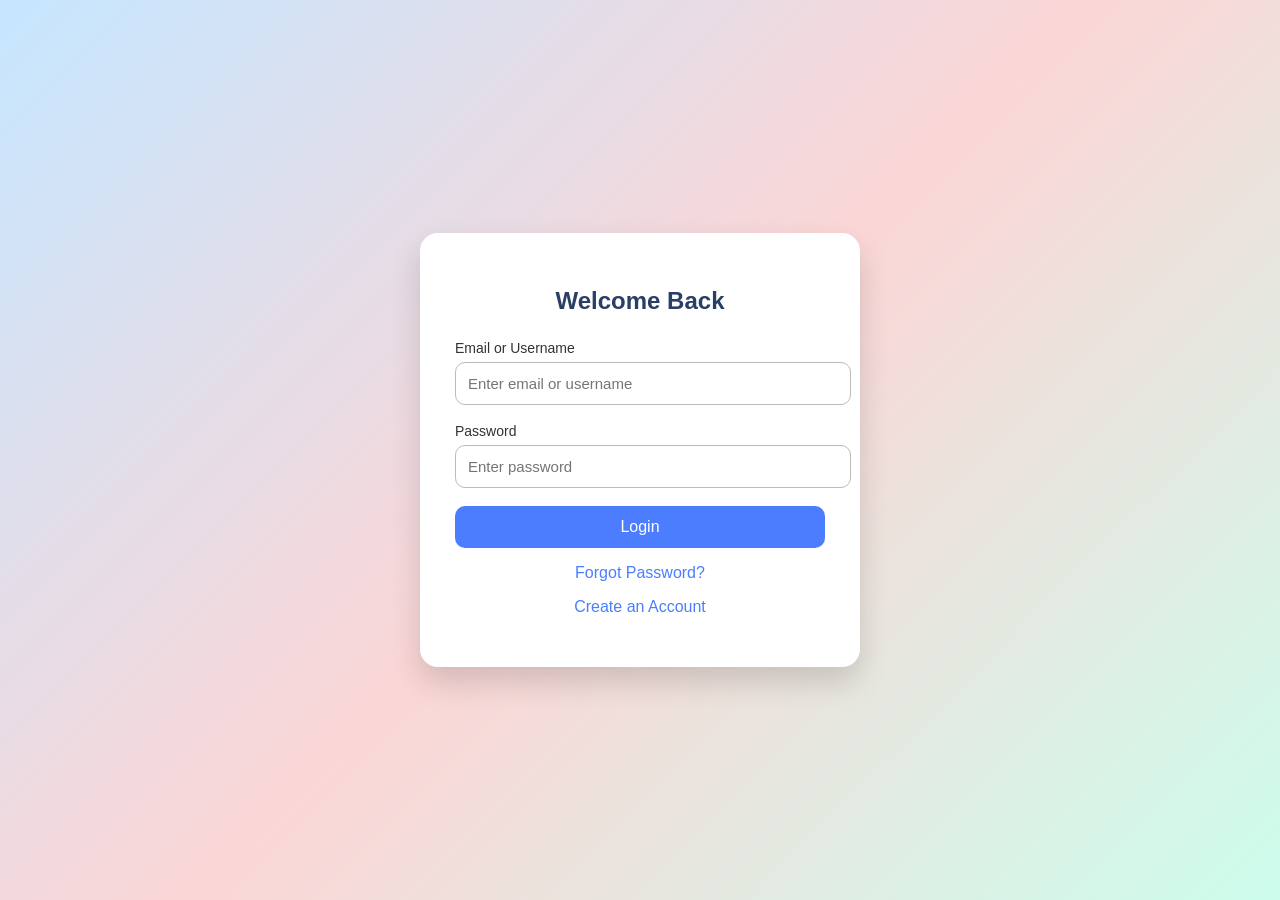
<file: index.html>
<!doctype html>
<html lang="en">

<head>
    <meta charset="utf-8" />
    <meta name="viewport" content="width=device-width,initial-scale=1" />
    <title>Chat A.I+</title>

    <style>
        /* === YOUR CSS (UNCHANGED) === */
        :root {
            --bg: #e9f0fb;
            --accent1: #7c3aed;
            --accent2: #06b6d4;
            font-family: Inter, system-ui;
        }

        * {
            box-sizing: border-box
        }

        html,
        body {
            height: 100%;
            margin: 0;
            background: linear-gradient(180deg, var(--bg), #f7fbff)
        }

        .app {
            max-width: 1200px;
            height: calc(100vh - 40px);
            margin: 20px auto;
            display: flex;
            gap: 20px;
            padding: 20px;
        }

        .sidebar {
            width: 280px;
            display: flex;
            flex-direction: column;
            background: white;
            border-radius: 16px;
            padding: 16px;
        }

        .logo {
            width: 44px;
            height: 44px;
            border-radius: 10px;
            background: linear-gradient(135deg, var(--accent1), var(--accent2));
            color: white;
            display: flex;
            align-items: center;
            justify-content: center;
            font-weight: 700;
        }

        .btn {
            background: var(--accent1);
            color: white;
            border: 0;
            padding: 10px;
            border-radius: 10px;
            cursor: pointer;
        }

        .btn.ghost {
            background: transparent;
            color: var(--accent1);
            border: 1px solid rgba(0, 0, 0, .1);
        }

        .main {
            flex: 1;
            display: flex;
            flex-direction: column;
            background: white;
            border-radius: 16px;
            padding: 16px;
        }

        .pane {
            flex: 1;
            overflow-y: auto;
            padding: 10px;
            background: #f8fafc;
            border-radius: 12px;
        }

        .message {
            display: flex;
            gap: 10px;
            margin-bottom: 12px;
        }

        .message.user {
            justify-content: flex-end
        }

        .message.bot {
            justify-content: flex-start
        }

        .avatar {
            width: 36px;
            height: 36px;
            border-radius: 8px;
            background: #06b6d4;
            color: white;
            display: flex;
            align-items: center;
            justify-content: center;
            font-size: 14px;
        }

        .bubble {
            max-width: 70%;
            padding: 12px;
            border-radius: 12px;
            background: white;
            box-shadow: 0 4px 12px rgba(0, 0, 0, .08);
        }

        .message.user .bubble {
            background: linear-gradient(90deg, rgba(6, 182, 212, .15), rgba(124, 58, 237, .08));
        }

        .composer {
            display: flex;
            gap: 10px;
            margin-top: 12px;
        }

        .composer input {
            flex: 1;
            padding: 12px;
            border-radius: 10px;
            border: 1px solid #ddd;
        }
    </style>
</head>

<body>

   
    <div class="app">

        <aside class="sidebar">
            <div style="display:flex;gap:10px;align-items:center">
                <div class="logo">LLM</div>
                <div>
                    <strong>EchoVision</strong>
                    <div style="font-size:12px">Multilingual CyberCrime Support Using RAG and Agentic models</div>
                </div>
            </div>

            <button class="btn" style="margin-top:20px" onclick="clearChat()">+ New Chat</button>

            <div style="margin-top:auto;display:flex;justify-content:space-between;align-items:center">
                <div>
                    <strong id="userName"></strong>
                    <div style="font-size:12px">Active</div>
                </div>
                <button class="btn ghost" onclick="logout()">Logout</button>
            </div>
        </aside>

        <main class="main">
            <div class="pane" id="pane"></div>

            <div class="composer">
                <input id="messageInput" placeholder="What's on your mind?" />
                <button class="btn" id="sendBtn">Send</button>
            </div>
        </main>

    </div>

    <script>
    /* ================= AUTH ================= */
    const username = localStorage.getItem("username");
    if (!username) location.href = "login.html";

    document.getElementById("userName").innerText = username;

    const pane = document.getElementById("pane");
    const input = document.getElementById("messageInput");
    const STORAGE_KEY = `chat_${username}`;

    /* ================= UTILS ================= */
    function formatMessage(text) {
            if (!text) return "";

            // Convert headings
            text = text
                .replace(/^###### (.*$)/gim, "<h6>$1</h6>")
                .replace(/^##### (.*$)/gim, "<h5>$1</h5>")
                .replace(/^#### (.*$)/gim, "<h4>$1</h4>")
                .replace(/^### (.*$)/gim, "<h3>$1</h3>")
                .replace(/^## (.*$)/gim, "<h2>$1</h2>")
                .replace(/^# (.*$)/gim, "<h1>$1</h1>");

            // Convert bold/italic
            text = text
                .replace(/\*\*(.*?)\*\*/gim, "<b>$1</b>")
                .replace(/\*(.*?)\*/gim, "<i>$1</i>");

            // Convert unordered lists
            text = text.replace(/^\s*-\s+(.*)$/gim, "<li>$1</li>");
            text = text.replace(/(<li>.*<\/li>)/gim, "<ul>$1</ul>");

            // Convert numbered lists
            text = text.replace(/^\s*\d+\.\s+(.*)$/gim, "<li>$1</li>");
            text = text.replace(/(<li>.*<\/li>)/gim, "<ol>$1</ol>");

            // Convert blockquotes
            text = text.replace(/^> (.*)$/gim, "<blockquote>$1</blockquote>");

            // Convert horizontal rules
            text = text.replace(/^---$/gim, "<hr>");

            // Convert line breaks
            // text = text.replace(/\n/g, "<br>");

            return text;
        }

    function saveChat() {
        localStorage.setItem(STORAGE_KEY, pane.innerHTML);
    }

    function loadChat() {
        const saved = localStorage.getItem(STORAGE_KEY);
        if (saved) {
            pane.innerHTML = saved;
            pane.scrollTop = pane.scrollHeight;
        }
    }

    function addMessage(text, type) {
        const msg = document.createElement("div");
        msg.className = "message " + type;
        msg.innerHTML = `
            <div class="avatar">${type === "user" ? "You" : "AI"}</div>
            <div class="bubble">${formatMessage(text)}</div>
        `;
        pane.appendChild(msg);
        pane.scrollTop = pane.scrollHeight;
        saveChat();
    }

    /* ================= CHAT ================= */
    async function sendMessage() {
        const text = input.value.trim();
        if (!text) return;

        addMessage(text, "user");
        input.value = "";

        const typing = document.createElement("div");
        typing.className = "message bot";
        typing.innerHTML = `
            <div class="avatar">AI</div>
            <div class="bubble">Typing...</div>
        `;
        pane.appendChild(typing);
        pane.scrollTop = pane.scrollHeight;

        const res = await fetch("http://127.0.0.1:8000/query", {
            method: "POST",
            headers: { "Content-Type": "application/json" },
            body: JSON.stringify({ query: text, username }) // Use username consistently
        });

        const data = await res.json();
        typing.remove();

        if (data.redirect === true) {
            addComplaintButton(data.answer);
            return;
        }

        addMessage(data.answer, "bot");
    }

    function addComplaintButton(answerText) {
        const msg = document.createElement("div");
        msg.className = "message bot";
        msg.innerHTML = `
            <div class="avatar">AI</div>
            <div class="bubble">
                ${formatMessage(answerText)}
                <br><br>
                <button class="btn" onclick="goToComplaint()">
                    <strong>File Cyber Complaint</strong>
                </button>
            </div>
        `;
        pane.appendChild(msg);
        pane.scrollTop = pane.scrollHeight;
        saveChat();
    }

    function goToComplaint() {
        window.location.href = "complaint.html";
    }

    /* ================= RETURN FROM COMPLAINT ================= */
    loadChat();

    const params = new URLSearchParams(window.location.search);
    if (params.get("from") === "complaint") {
        addMessage(
            "✅ Your cyber complaint has been submitted successfully. Our cyber team will contact you shortly.",
            "bot"
        );
        history.replaceState(null, "", "index.html");
    }

    /* ================= EVENTS ================= */
    document.getElementById("sendBtn").onclick = sendMessage;
    input.addEventListener("keydown", e => e.key === "Enter" && sendMessage());

    function clearChat() {
        localStorage.removeItem(STORAGE_KEY);
        pane.innerHTML = "";
    }

    function logout() {
        localStorage.removeItem("username");
        location.href = "login.html";
    }
</script>




</body>

</html>
</file>
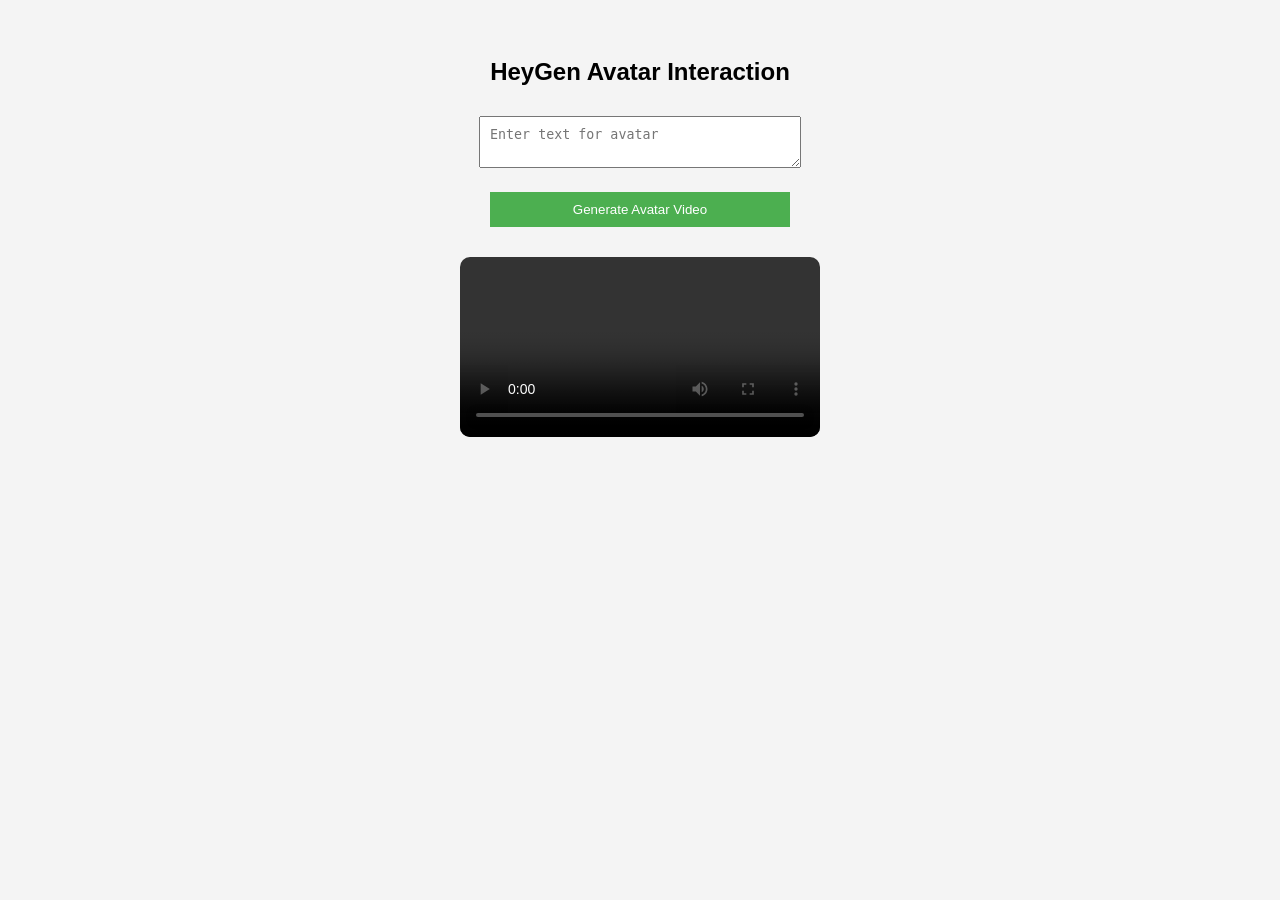
<file: avatar.html>
<!DOCTYPE html>
<html lang="en">
<head>
    <meta charset="UTF-8" />
    <title>HeyGen Avatar Interaction</title>
    <style>
        body {
            font-family: Arial, sans-serif;
            background: #f4f4f4;
            text-align: center;
            padding: 30px;
        }
        input, textarea, button {
            width: 300px;
            padding: 10px;
            margin: 10px;
        }
        video {
            margin-top: 20px;
            width: 360px;
            border-radius: 10px;
        }
        button {
            background: #4CAF50;
            color: white;
            border: none;
            cursor: pointer;
        }
    </style>
</head>
<body>

<h2>HeyGen Avatar Interaction</h2>

<textarea id="textInput" placeholder="Enter text for avatar"></textarea><br>

<button onclick="generateVideo()">Generate Avatar Video</button>

<div id="status"></div>

<video id="avatarVideo" controls></video>

<script>
async function generateVideo() {
    const text = document.getElementById("textInput").value;
    const status = document.getElementById("status");
    const video = document.getElementById("avatarVideo");

    status.innerText = "Generating video...";

    const response = await fetch("https://api.heygen.com/v1/video.generate", {
        method: "POST",
        headers: {
            "Authorization": "Bearer sk_V2_hgu_kcxc87DWS3J_cNqMWPjKKO5W8cuukKHg1T85El0r1vSJ", // ❌ DO NOT USE IN PROD
            "Content-Type": "application/json"
        },
        body: JSON.stringify({
            video_inputs: [{
                character: {
                    type: "avatar",
                    avatar_id: "1660815129"
                },
                voice: {
                    type: "text",
                    input_text: text
                }
            }]
        })
    });

    const result = await response.json();

    if (!result.data || !result.data.video_id) {
        status.innerText = "Failed to generate video";
        return;
    }

    status.innerText = "Processing video...";

    // Poll for video status
    const videoId = result.data.video_id;
    const interval = setInterval(async () => {
        const res = await fetch(`https://api.heygen.com/v1/video/${videoId}`, {
            headers: {
                "Authorization": "Bearer YOUR_API_KEY"
            }
        });

        const data = await res.json();

        if (data.data.status === "completed") {
            clearInterval(interval);
            video.src = data.data.video_url;
            status.innerText = "Video ready!";
        }
    }, 3000);
}
</script>

</body>
</html>
</file>
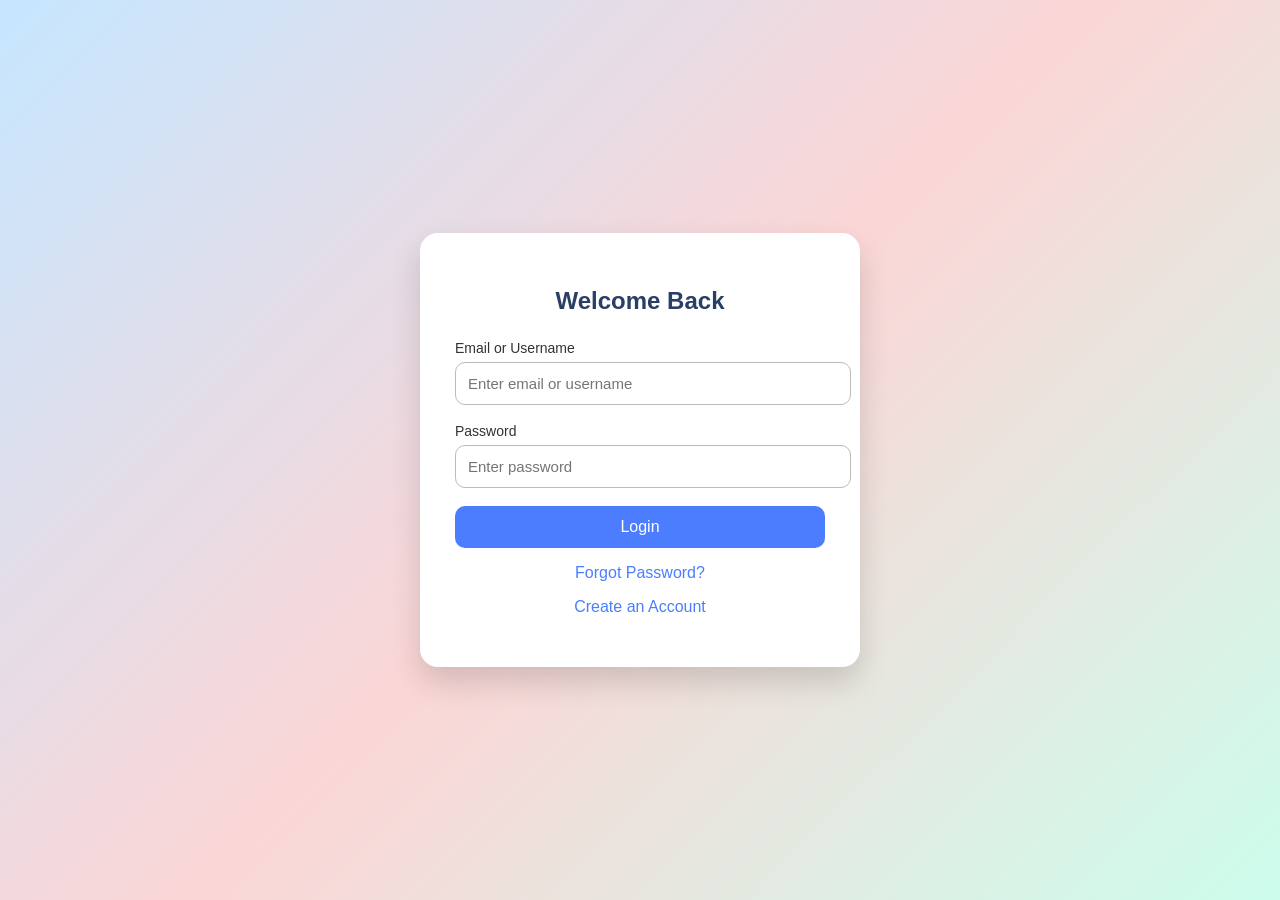
<file: complaint.html>
<!DOCTYPE html>
<html lang="en">

<head>
    <meta charset="UTF-8" />
    <meta name="viewport" content="width=device-width, initial-scale=1" />
    <title>Cybersecurity Incident Report</title>

    <link href="https://fonts.googleapis.com/css2?family=Quicksand:wght@400;500;600&display=swap" rel="stylesheet" />
    <link rel="stylesheet" href="https://cdnjs.cloudflare.com/ajax/libs/font-awesome/6.4.0/css/all.min.css" />
    <link rel="stylesheet" href="style2.css" />
</head>

<body>

    <form class="contact-form" id="incidentForm" enctype="multipart/form-data">

        <div class="contact-label">Cybersecurity Incident Report</div>

        <!-- Full Name -->
        <div class="input-box">
            <i class="fas fa-user input-icon"></i>
            <input type="text" name="fullname" placeholder=" " required>
            <label>Full Name</label>
        </div>

        <!-- Email -->
        <div class="input-box">
            <i class="fas fa-envelope input-icon"></i>
            <input type="email" name="email" placeholder=" " required>
            <label>Email Address</label>
        </div>

        <!-- Phone -->
        <div class="input-box">
            <i class="fas fa-phone input-icon"></i>
            <input type="tel" name="phone" placeholder=" " required>
            <label>Phone Number</label>
        </div>

        <!-- Incident Type -->
        <div class="input-box">
            <i class="fas fa-shield-alt input-icon"></i>
            <select name="incident_type" required>
                <option value="" disabled selected></option>
                <option>Online Fraud</option>
                <option>Phishing</option>
                <option>Hacking Attempt</option>
                <option>Identity Theft</option>
                <option>Malware / Virus</option>
                <option>Cyber Bullying</option>
                <option>Other</option>
            </select>
            <label>Type of Cyber Incident</label>
        </div>

        <!-- Incident Description -->
        <div class="input-box feedback-field">
            <i class="fas fa-file-alt input-icon"></i>
            <textarea name="description" placeholder=" " required></textarea>
            <label>Incident Description</label>
        </div>

        <!-- Screenshot Upload -->
        <div class="input-box">
            <!-- <i class="fas fa-image input-icon "></i> -->
            <input type="file" name="screenshot" accept="image/*" multiple required>
            <label>Upload Screenshot Evidence</label>
        </div>

        <!-- Submit -->
        <button type="submit" class="btn-submit">
            Report Incident
        </button>

    </form>
    <script>
    const username = localStorage.getItem("username");
    if (!username) location.href = "login.html";

    document.getElementById("incidentForm").addEventListener("submit", async function (e) {
        e.preventDefault();

        const formData = new FormData(e.target);

        try {
            const res = await fetch("http://127.0.0.1:8000/report", {
                method: "POST",
                body: formData
            });

            if (!res.ok) {
                alert("❌ Failed to submit incident");
                return;
            }

            alert("✅ Incident reported successfully!\nCyber team has been notified.");

            // ✅ IMPORTANT: redirect with flag
            window.location.href = "index.html?from=complaint";

        } catch (err) {
            alert("⚠️ Server error. Please try again later.");
            console.error(err);
        }
    });
</script>



</body>

</html>
</file>
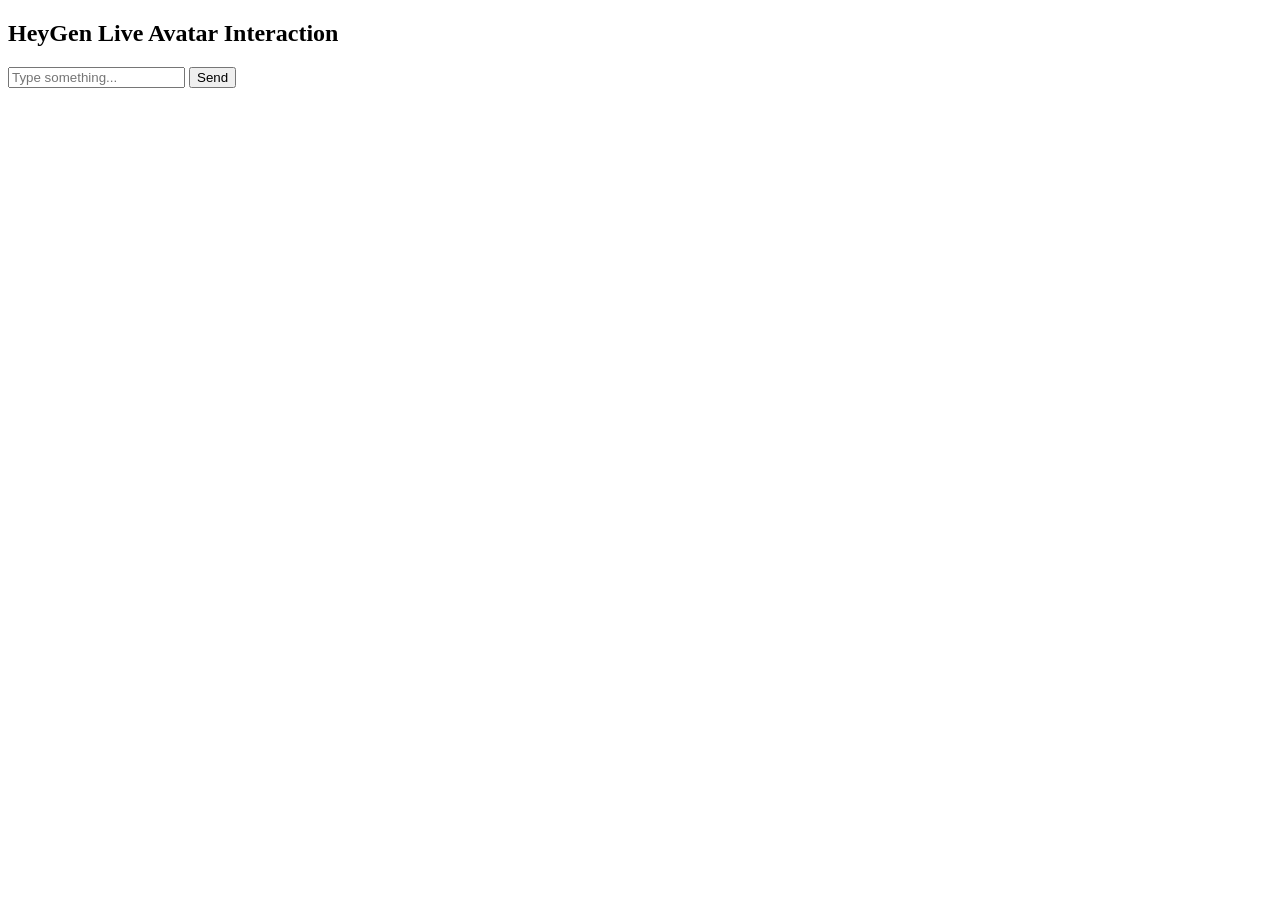
<file: interactive.html>
<!DOCTYPE html>
<html>
<head>
    <meta charset="UTF-8">
    <title>HeyGen Live Avatar</title>
</head>
<body>

<h2>HeyGen Live Avatar Interaction</h2>

<input id="textInput" placeholder="Type something..." />
<button onclick="sendText()">Send</button>

<br><br>

<video id="avatarVideo" autoplay playsinline muted></video>
<audio id="avatarAudio" autoplay></audio>

<script>
let sessionId;
let pc;

const API_KEY = "sk_V2_hgu_kcxc87DWS3J_cNqMWPjKKO5W8cuukKHg1T85El0r1vSJ";
const AVATAR_ID = "1660815129";

async function startSession() {
    const res = await fetch("https://api.heygen.com/v1/streaming.new", {
        method: "POST",
        headers: {
            "Authorization": `Bearer ${API_KEY}`,
            "Content-Type": "application/json"
        },
        body: JSON.stringify({
            avatar_id: AVATAR_ID
        })
    });

    const result = await res.json();
    const data = result.data;

    sessionId = data.session_id;

    pc = new RTCPeerConnection({
        iceServers: data.ice_servers
    });

    pc.ontrack = (event) => {
        if (event.track.kind === "video") {
            document.getElementById("avatarVideo").srcObject = event.streams[0];
        }
        if (event.track.kind === "audio") {
            document.getElementById("avatarAudio").srcObject = event.streams[0];
        }
    };

    await pc.setRemoteDescription({
        type: "offer",
        sdp: data.offer_sdp
    });

    const answer = await pc.createAnswer();
    await pc.setLocalDescription(answer);

    await fetch("https://api.heygen.com/v1/streaming.start", {
        method: "POST",
        headers: {
            "Authorization": `Bearer ${API_KEY}`,
            "Content-Type": "application/json"
        },
        body: JSON.stringify({
            session_id: sessionId,
            answer_sdp: answer.sdp
        })
    });
}

async function sendText() {
    const text = document.getElementById("textInput").value;

    await fetch("https://api.heygen.com/v1/streaming.task", {
        method: "POST",
        headers: {
            "Authorization": `Bearer ${API_KEY}`,
            "Content-Type": "application/json"
        },
        body: JSON.stringify({
            session_id: sessionId,
            text: text
        })
    });
}

startSession();
</script>

</body>
</html>
</file>
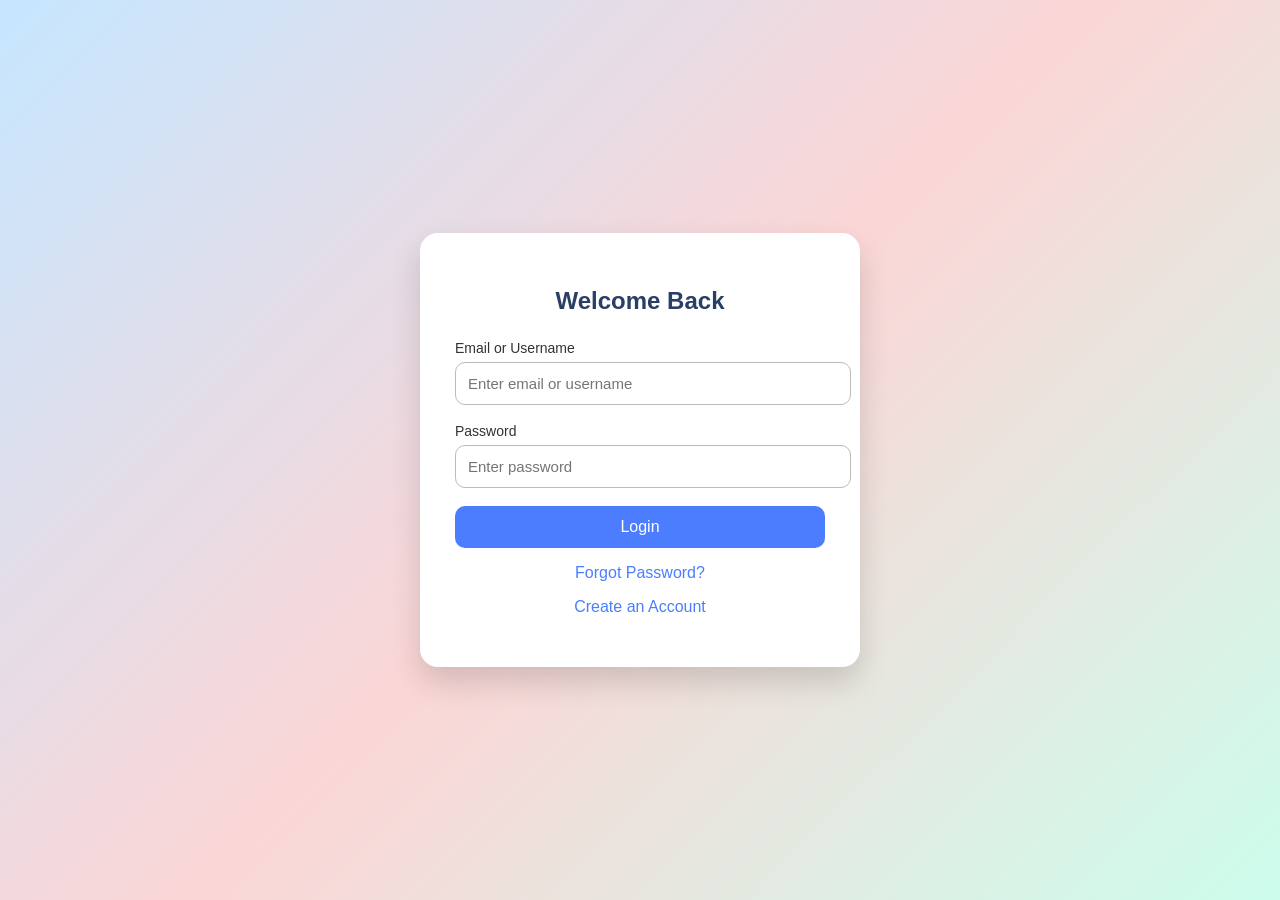
<file: login.html>
<!DOCTYPE html>
<html lang="en">
<head>
<meta charset="UTF-8">
<title>Login</title>

<style>
/* ❌ CSS NOT TOUCHED */
body {
    margin: 0;
    padding: 0;
    background: linear-gradient(135deg, #c5e6ff, #fbd6d6, #ccfdec); 
    height: 100vh;
    display: flex;
    justify-content: center;
    align-items: center;
    font-family: "Poppins", sans-serif;
}

.login-box {
    width: 370px;
    background: #ffffff;
    padding: 35px;
    border-radius: 18px;
    box-shadow: 0 15px 30px rgba(0,0,0,0.15);
    animation: fadeIn 1s ease-in-out;
}

@keyframes fadeIn {
    from { opacity: 0; transform: translateY(20px); }
    to { opacity: 1; transform: translateY(0); }
}

.login-box h2 {
    text-align: center;
    margin-bottom: 25px;
    color: #2a3f66;
}

.input-field {
    margin-bottom: 18px;
}

.input-field label {
    font-size: 14px;
    color: #333;
    margin-bottom: 6px;
    display: block;
}

.input-field input {
    width: 100%;
    padding: 12px;
    border: 1px solid #bbb;
    border-radius: 10px;
    font-size: 15px;
}

.btn-login {
    width: 100%;
    padding: 12px;
    background: #4c7dff;
    border: none;
    color: white;
    font-size: 16px;
    border-radius: 10px;
    cursor: pointer;
}

.links {
    text-align: center;
    margin-top: 15px;
}
.links a {
    color: #4c7dff;
    text-decoration: none;
}
</style>
</head>

<body>

<div class="login-box">
    <h2>Welcome Back</h2>

    <div class="input-field">
        <label>Email or Username</label>
        <input type="text" id="username" placeholder="Enter email or username">
    </div>

    <div class="input-field">
        <label>Password</label>
        <input type="password" id="password" placeholder="Enter password">
    </div>

    <button class="btn-login" onclick="login()">Login</button>

    <div class="links">
        <p><a href="#">Forgot Password?</a></p>
        <p><a href="Signin.html">Create an Account</a></p>
    </div>
</div>

<script>
function login() {
    const identifier = document.getElementById("username").value.trim();
    const password = document.getElementById("password").value;

    if (!identifier || !password) {
        alert("Please fill all fields");
        return;
    }

    fetch("http://127.0.0.1:8000/login", {
        method: "POST",
        headers: {
            "Content-Type": "application/json"
        },
        body: JSON.stringify({ identifier, password })
    })
    .then(res => res.json().then(data => ({ status: res.status, data })))
    .then(({ status, data }) => {
        console.log("Response:", status, data);

        if (status === 200) {
            localStorage.setItem("user_id", data.user_id);
        localStorage.setItem("username", identifier); // ✅ FIX

            window.location.href = "index.html";   // ✅ REDIRECT WORKS
        } 
        else if (status === 404) {
            alert("User not found. Please create an account.");
            window.location.href = "Signin.html";
        } 
        else {
            alert(data.detail || "Invalid credentials");
        }
    })
    .catch(err => {
        console.error("Fetch failed:", err);
        alert("Server error");
    });
}
</script>


</body>
</html>
</file>
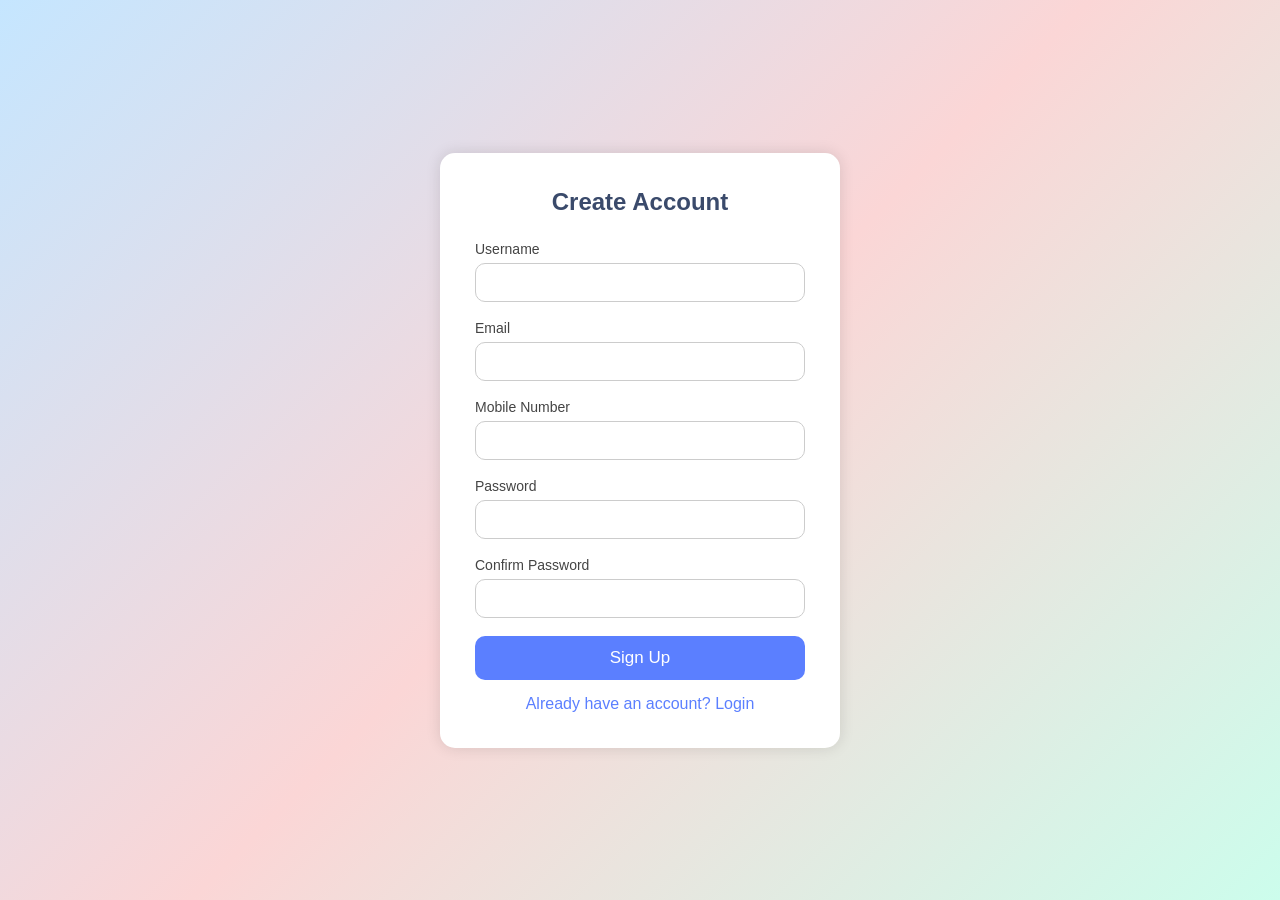
<file: Signin.html>
<!DOCTYPE html>
<html lang="en">
<head>
<meta charset="UTF-8">
<title>Sign In</title>

<style>
    /* YOUR CSS – UNCHANGED */
    *{
        margin: 0;
        padding: 0;
        box-sizing: border-box;
        font-family: Arial, Helvetica, sans-serif;
    }

    body{
        background: linear-gradient(135deg, #c5e6ff, #fbd6d6, #ccfdec);
        height: 100vh;
        display: flex;
        justify-content: center;
        align-items: center;
    }

    .signup-box{
        width: 400px;
        background: #ffffff;
        padding: 35px;
        border-radius: 15px;
        box-shadow: 0 0 15px rgba(0,0,0,0.12);
    }

    .signup-box h2{
        text-align: center;
        color: #3a4a6b;
        margin-bottom: 25px;
    }

    .input-field{
        margin-bottom: 18px;
    }

    .input-field label{
        font-size: 14px;
        color: #444;
        display: block;
        margin-bottom: 6px;
    }

    .input-field input{
        width: 100%;
        padding: 11px;
        border-radius: 10px;
        border: 1px solid #ccc;
    }

    .signup-btn{
        width: 100%;
        padding: 12px;
        background: #5b7fff;
        color: white;
        border: none;
        border-radius: 10px;
        font-size: 17px;
        cursor: pointer;
    }

    .links{
        text-align: center;
        margin-top: 15px;
    }

    .links a{
        color: #5b7fff;
        text-decoration: none;
    }
</style>
</head>

<body>

<div class="signup-box">
    <h2>Create Account</h2>

    <div class="input-field">
        <label>Username</label>
        <input type="text" id="name">
    </div>

    <div class="input-field">
        <label>Email</label>
        <input type="email" id="email">
    </div>

    <div class="input-field">
        <label>Mobile Number</label>
        <input type="text" id="phone_no">
    </div>

    <div class="input-field">
        <label>Password</label>
        <input type="password" id="password">
    </div>

    <div class="input-field">
        <label>Confirm Password</label>
        <input type="password" id="re_password">
    </div>

    <button class="signup-btn" onclick="register()">Sign Up</button>

    <div class="links">
        <p><a href="login.html">Already have an account? Login</a></p>
    </div>
</div>

<script>
async function register() {
    const name = document.getElementById("name").value.trim();
    const email = document.getElementById("email").value.trim();
    const phone_no = document.getElementById("phone_no").value.trim();
    const password = document.getElementById("password").value;
    const re_password = document.getElementById("re_password").value;

    if (!name || !email || !phone_no || !password || !re_password) {
        alert("All fields are required");
        return;
    }

    try {
        const res = await fetch("http://127.0.0.1:8000/register", {
            method: "POST",
            headers: { "Content-Type": "application/json" },
            body: JSON.stringify({
                name,
                email,
                phone_no,
                password,
                re_password
            })
        });

        const data = await res.json();

        if (res.status === 200 || res.status === 201) {
            alert("Registration successful!");
            window.location.href = "index.html";
        } 
        else {
            alert(data.detail || "Registration failed");
        }

    } catch (error) {
        console.error(error);
        alert("Server error");
    }
}
</script>

</body>
</html>
</file>
<file: style2.css>
/* =========================
   Global Reset
========================= */
* {
    margin: 0;
    padding: 0;
    box-sizing: border-box;
    font-family: 'Quicksand', sans-serif;
}

body {
    min-height: 100vh;
    background: linear-gradient(135deg, #e0f7fa, #f1f8ff);
    display: flex;
    align-items: center;
    justify-content: center;
}

/* =========================
   Form Container
========================= */
.contact-form {
    background: #ffffff;
    width: 100%;
    max-width: 450px;
    padding: 35px 32px;
    border-radius: 14px;
    box-shadow: 0 18px 35px rgba(0, 0, 0, 0.12);
}

/* =========================
   Title
========================= */
.contact-label {
    text-align: center;
    font-size: 26px;
    font-weight: 600;
    color: #0b4f6c;
    margin-bottom: 28px;
}

/* =========================
   Input Box
========================= */
.input-box {
    position: relative;
    margin-bottom: 22px;
}

/* Inputs */
.input-box input,
.input-box textarea,
.input-box select {
    width: 100%;
    padding: 14px 14px 14px 46px;
    border-radius: 10px;
    border: 1.5px solid #cfd8dc;
    outline: none;
    font-size: 14px;
    color: #333;
    background: #f9fcff;
}

/* Textarea */
.input-box textarea {
    resize: none;
    height: 95px;
}

/* File Input */
.input-box input[type="file"] {
    padding-left: 14px;
    cursor: pointer;
}

/* =========================
   Icons
========================= */
.input-icon {
    position: absolute;
    top: 50%;
    left: 16px;
    transform: translateY(-50%);
    color: #0288d1;
    font-size: 16px;
}

/* =========================
   Floating Labels
========================= */
.input-box label {
    position: absolute;
    left: 46px;
    top: 50%;
    transform: translateY(-50%);
    font-size: 13px;
    color: #607d8b;
    background: #ffffff;
    padding: 0 6px;
    pointer-events: none;
    transition: 0.25s ease;
}

.input-box input:focus + label,
.input-box input:not(:placeholder-shown) + label,
.input-box textarea:focus + label,
.input-box textarea:not(:placeholder-shown) + label,
.input-box select:focus + label,
.input-box select:valid + label {
    top: -7px;
    font-size: 11px;
    color: #0288d1;
}

/* =========================
   Select Arrow Fix
========================= */
.input-box select {
    appearance: none;
}

/* =========================
   Submit Button
========================= */
.btn-submit {
    width: 100%;
    padding: 15px;
    border: none;
    border-radius: 12px;
    background: linear-gradient(135deg, #42a5f5, #26c6da);
    color: #ffffff;
    font-size: 15px;
    font-weight: 600;
    cursor: pointer;
    transition: 0.3s ease;
}

.btn-submit:hover {
    background: linear-gradient(135deg, #26c6da, #42a5f5);
    box-shadow: 0 10px 25px rgba(66, 165, 245, 0.35);
    transform: translateY(-2px);
}

/* =========================
   Responsive
========================= */
@media (max-width: 480px) {
    .contact-form {
        padding: 28px 22px;
    }

    .contact-label {
        font-size: 24px;
    }
}
</file>
